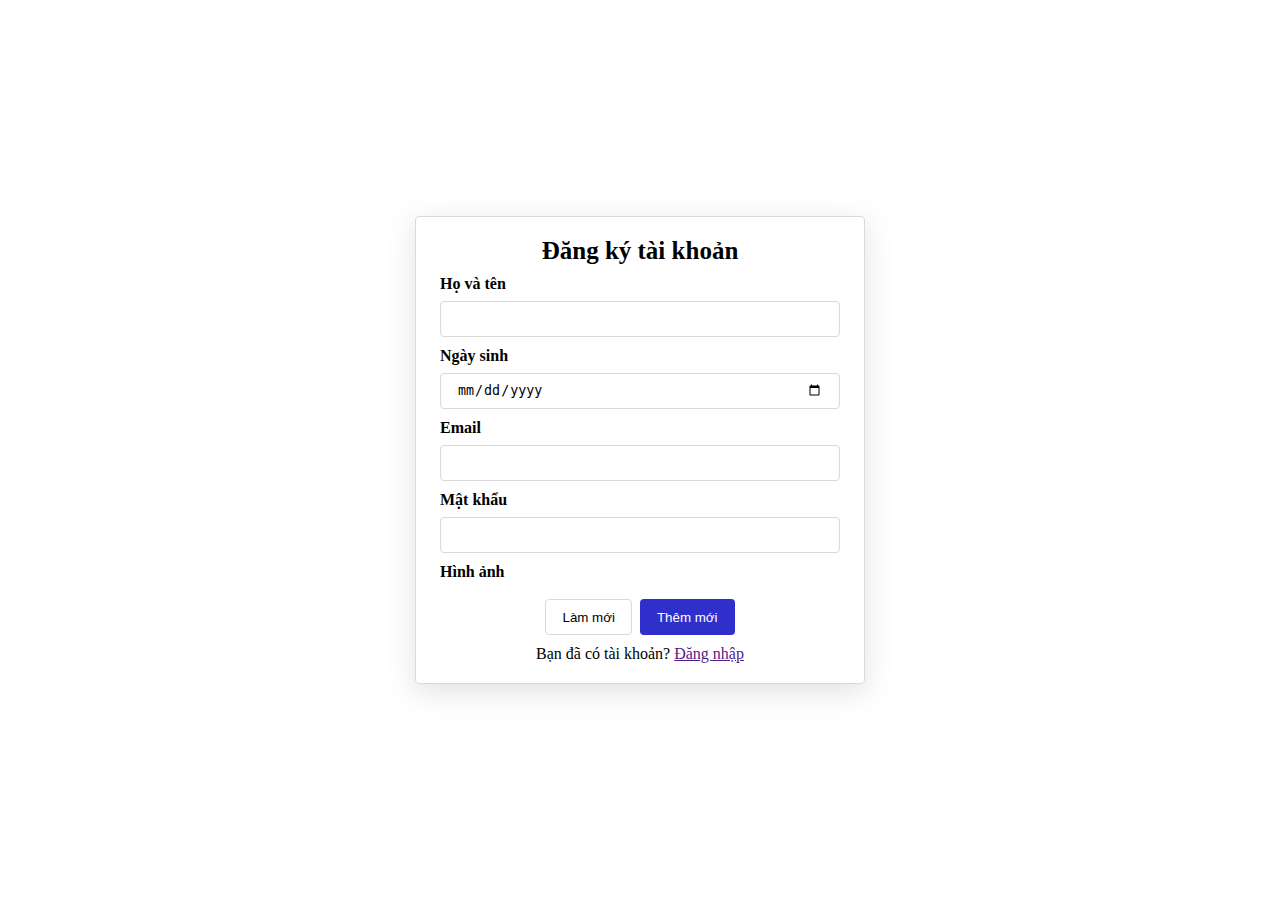
<file: form.html>
<!DOCTYPE html>
<html lang="en">
  <head>
    <meta charset="UTF-8" />
    <meta name="viewport" content="width=device-width, initial-scale=1.0" />
    <title>Form</title>
    <link rel="stylesheet" href="./form.css" />
    <link
      rel="stylesheet"
      href="https://cdnjs.cloudflare.com/ajax/libs/font-awesome/6.4.2/css/all.min.css"
      integrity="sha512-z3gLpd7yknf1YoNbCzqRKc4qyor8gaKU1qmn+CShxbuBusANI9QpRohGBreCFkKxLhei6S9CQXFEbbKuqLg0DA=="
      crossorigin="anonymous"
      referrerpolicy="no-referrer"
    />
  </head>
  <body>
    <div class="container">
      <form class="form">
        <h3 class="form-heading">Đăng ký tài khoản</h3>
        <div class="form-group">
          <label for="" class="form-label">Họ và tên</label>
          <input type="text" class="form-input" />
        </div>
        <div class="form-group">
          <label for="" class="form-label">Ngày sinh</label>
          <input type="date" class="form-input" />
        </div>
        <div class="form-group">
          <label for="" class="form-label">Email</label>
          <input type="text" class="form-input" />
        </div>
        <div class="form-group">
          <label for="" class="form-label">Mật khẩu</label>
          <input type="password" class="form-input" />
        </div>
        <div class="form-group">
          <label for="" class="form-label">Hình ảnh</label>
          <label for="image">
            <i class="fa-solid fa-cloud-arrow-up"></i>
          </label>
          <input hidden id="image" type="file" class="form-input" />
        </div>
        <div class="form-button">
          <button type="reset" class="button button-reset">Làm mới</button>
          <button type="submit" class="button button-primary">Thêm mới</button>
        </div>
        <p class="redirect">Bạn đã có tài khoản? <a href="">Đăng nhập</a></p>
      </form>
    </div>
  </body>
</html>
</file>
<file: form.css>
* {
  padding: 0;
  margin: 0;
  box-sizing: border-box;
}

.container {
  display: flex;
  justify-content: center;
  align-items: center;
  min-height: 100vh;
}

.form {
  border: 1px solid #dadada;
  border-radius: 4px;
  padding: 20px 24px;
  width: 450px;
  display: flex;
  flex-direction: column;
  gap: 10px;
  box-shadow: rgba(100, 100, 111, 0.2) 0px 7px 29px 0px;
}

.form-heading {
  text-align: center;
  font-size: 25px;
}

.form-group {
  display: flex;
  flex-direction: column;
  gap: 8px;
}

.form-label {
  font-weight: 600;
}

.form-input {
  height: 36px;
  outline: none;
  border: 1px solid #dadada;
  padding: 0 16px;
  border-radius: 4px;
}

.form-button {
  display: flex;
  justify-content: center;
  gap: 8px;
}

.button {
  height: 36px;
  min-width: 80px;
  padding: 0 16px;
  border: 1px solid transparent;
  border-radius: 4px;
  cursor: pointer;
}

.button-reset {
  background-color: #fff;
  border-color: #dadada;
}

.button-primary {
  color: #fff;
  background-color: rgb(47, 47, 204);
}

.redirect {
  text-align: center;
}
</file>
